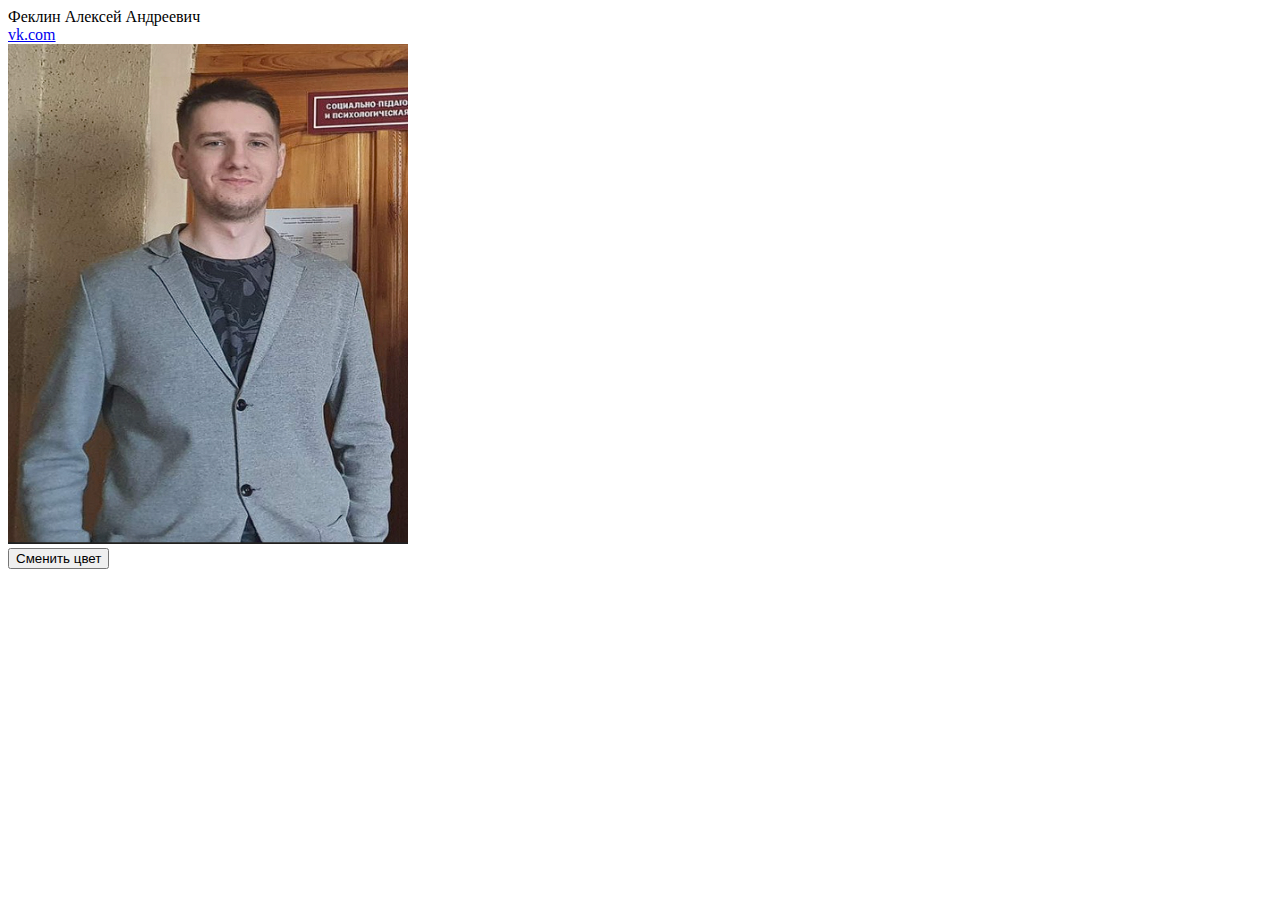
<file: ПСИП/card 2/index.html>
<!DOCTYPE html>
<html>
    <head>

    </head>
    <body>
        <div class="container">
            <div class="FIO" id="sibling1">Феклин Алексей Андреевич</div>
            <div class="site" id="sibling2"><a href="https://vk.com/">vk.com</a></div>
            <div class="image" id="sibling3"><img src="img.png" alt="" style="width: 400px; height: 500px;"></div>
        </div>
        <button>Сменить цвет</button>
        <script src="scripts.js"></script>
    </body>
</html>
</file>
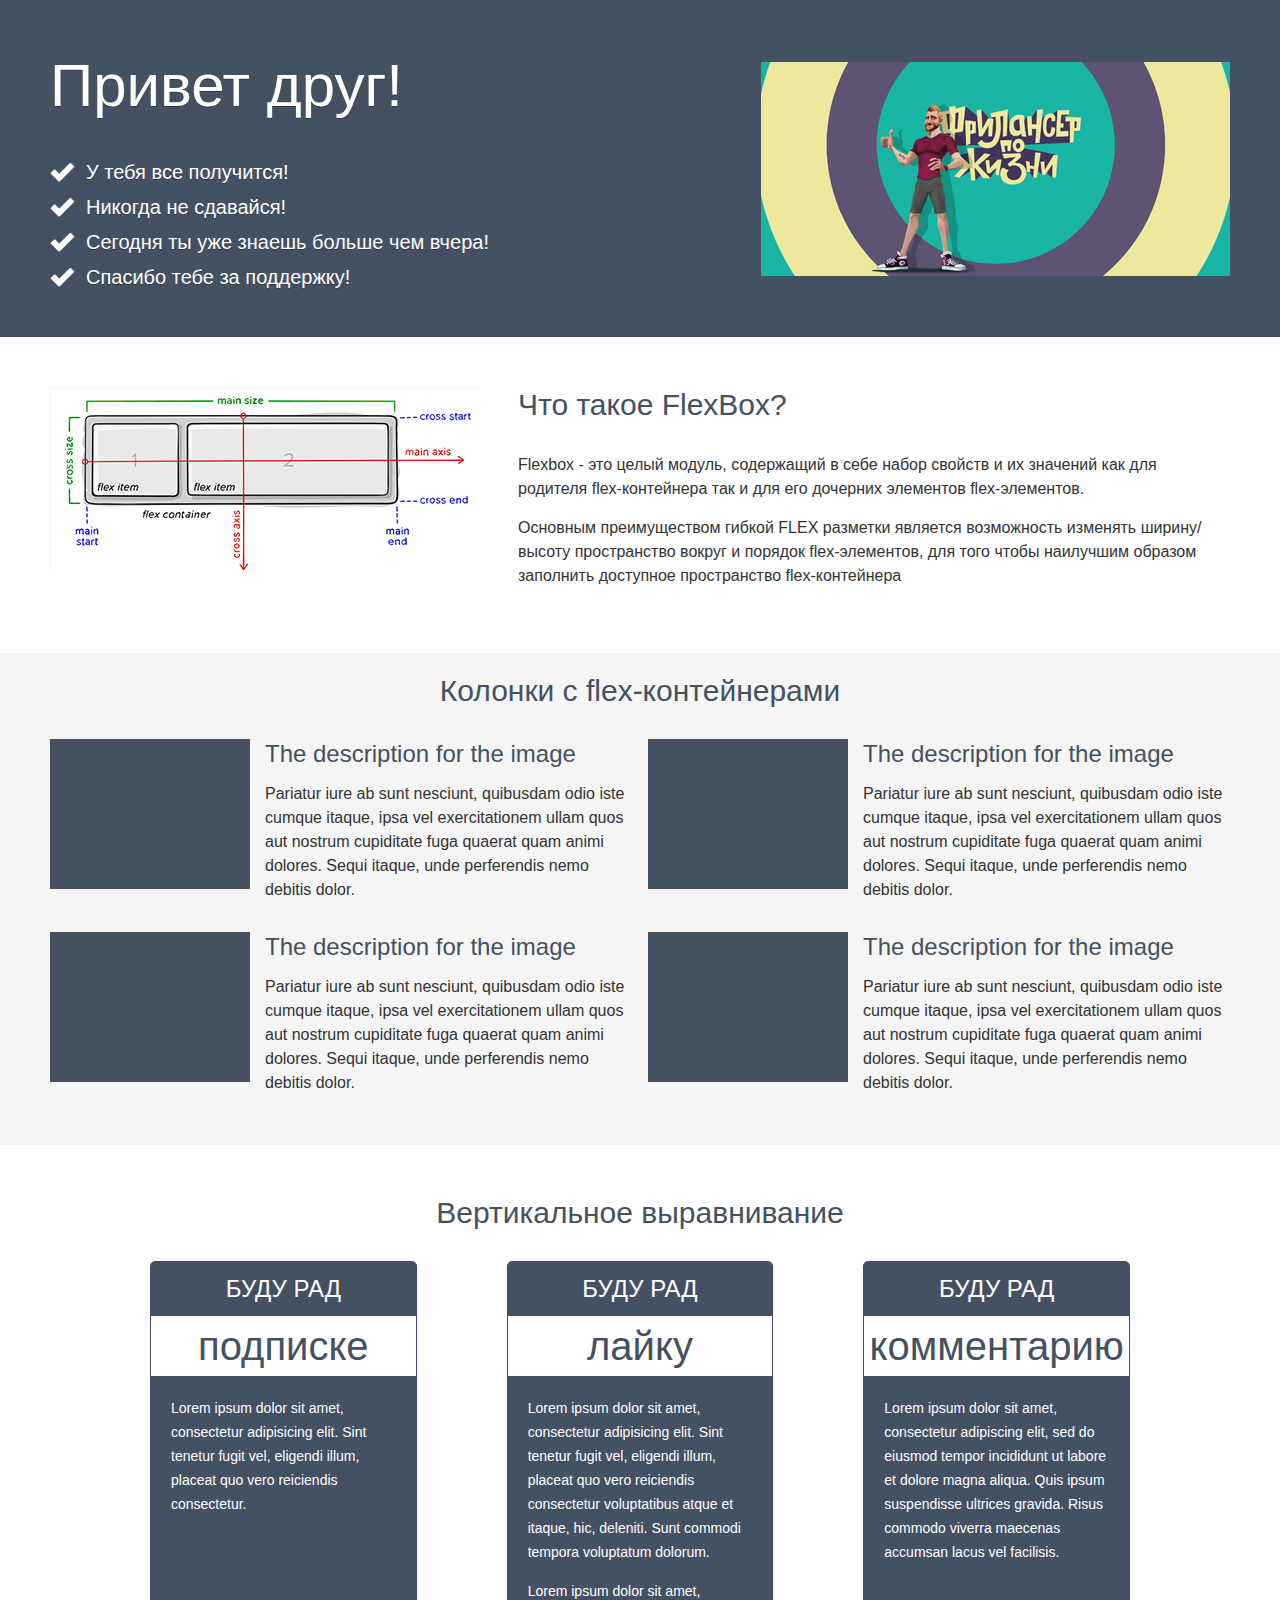
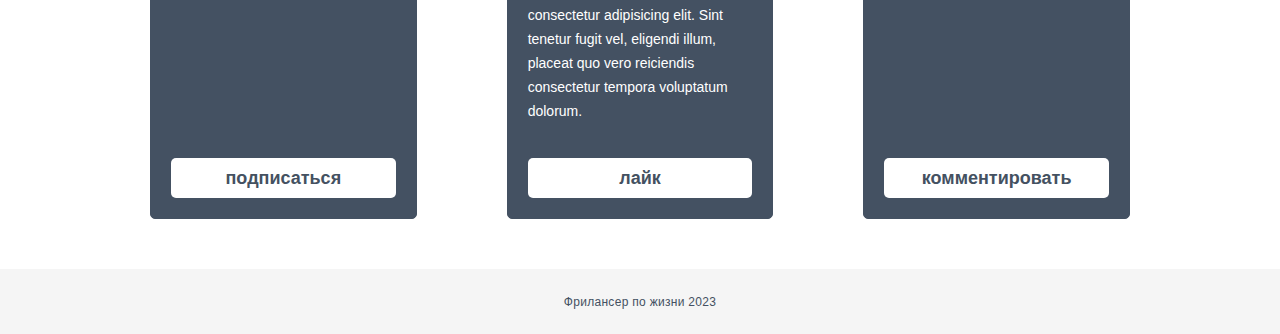
<file: ПСИП/flex-site/site/index.html>
<!DOCTYPE HTML>
<html lang="en">
<head>
	<meta charset="UTF-8">
	<meta name="viewport" content="width=device-width, initial-scale=1.0">
	<link rel="stylesheet" href="css/recovery.css">
	<link rel="stylesheet" href="css/style.css">
	<title>flex - верстка | ТРЕНИНГ </title>
</head>
<body>
	<div class="wrapper">
		<div class="content">
			<div class="hi">
				<div class="container">
					<div class="hi__row">
						<div class="hi__body">
							<div class="hi__title">
								Привет друг!
							</div>
							<ul class="hi__list">
								<li>У тебя все получится!</li>
								<li>Никогда не сдавайся!</li>
								<li>Сегодня ты уже знаешь больше чем вчера!</li>
								<li>Спасибо тебе за поддержку!</li>
							</ul>
						</div>
						<div class="hi__img">
							<img src="img/01.png" alt="">
						</div>
					</div>
				</div>
			</div>
			<div class="what">
				<div class="container">
					<div class="what__row">
						<div class="what__img">
							<img src="img/03.png" alt="">
						</div>
						<div class="what__body">
							<div class="what__title title">Что такое FlexBox?</div>
							<div class="what__text">
								<p>Flexbox - это целый модуль, содержащий в себе набор свойств и их значений как для родителя flex-контейнера так и для его дочерних элементов flex-элементов.
								</p>
								<p>Основным преимуществом гибкой FLEX разметки является возможность изменять ширину/высоту пространство вокруг и порядок flex-элементов, для того чтобы наилучшим образом заполнить доступное пространство flex-контейнера
								</p>
							</div>
						</div>
					</div>
				</div>
			</div>
			<div class="columns">
				<div class="container">
					<div class="columns__title title">Колонки с flex-контейнерами</div>
					<div class="columns__row">
						<div class="columns__column">
							<div class="columns__item item">
								<div class="item__row">
									<div class="item__img"><img src="img/04.png" alt=""></div>
									<div class="item__body">
										<div class="item__title">The description for the image</div>
										<div class="item__text">Pariatur iure ab sunt nesciunt, quibusdam odio iste cumque itaque, ipsa vel exercitationem ullam quos aut nostrum cupiditate fuga quaerat quam animi dolores. Sequi itaque, unde perferendis nemo debitis dolor.</div>
									</div>
								</div>
							</div>
						</div>
						<div class="columns__column">
							<div class="columns__item item">
								<div class="item__row">
									<div class="item__img"><img src="img/04.png" alt=""></div>
									<div class="item__body">
										<div class="item__title">The description for the image</div>
										<div class="item__text">Pariatur iure ab sunt nesciunt, quibusdam odio iste cumque itaque, ipsa vel exercitationem ullam quos aut nostrum cupiditate fuga quaerat quam animi dolores. Sequi itaque, unde perferendis nemo debitis dolor.</div>
									</div>
								</div>
							</div>
						</div>
						<div class="columns__column">
							<div class="columns__item item">
								<div class="item__row">
									<div class="item__img"><img src="img/04.png" alt=""></div>
									<div class="item__body">
										<div class="item__title">The description for the image</div>
										<div class="item__text">Pariatur iure ab sunt nesciunt, quibusdam odio iste cumque itaque, ipsa vel exercitationem ullam quos aut nostrum cupiditate fuga quaerat quam animi dolores. Sequi itaque, unde perferendis nemo debitis dolor.</div>
									</div>
								</div>
							</div>
						</div>
						<div class="columns__column">
							<div class="columns__item item">
								<div class="item__row">
									<div class="item__img"><img src="img/04.png" alt=""></div>
									<div class="item__body">
										<div class="item__title">The description for the image</div>
										<div class="item__text">Pariatur iure ab sunt nesciunt, quibusdam odio iste cumque itaque, ipsa vel exercitationem ullam quos aut nostrum cupiditate fuga quaerat quam animi dolores. Sequi itaque, unde perferendis nemo debitis dolor.</div>
									</div>
								</div>
							</div>
						</div>
					</div>
				</div>
			</div>
			<div class="vertical">
				<div class="container">
					<div class="vertical__title title">Вертикальное выравнивание</div>
					<div class="vertical__body">
						<div class="vertical__row">
							<div class="vertical__column vertical_column_1">
								<div class="vertical__item">
									<div class="vertical__subtitle">
										буду рад
									</div>
									<div class="vertical__label">
										подписке
									</div>
									<div class="vertical__text">
										Lorem ipsum dolor sit amet, consectetur adipisicing elit. Sint tenetur fugit vel, eligendi illum, placeat quo vero reiciendis consectetur.
									</div>
									<a href class="vertical__btn">подписаться</a>
								</div>
							</div>
							<div class="vertical__column vertical_column_2">
								<div class="vertical__item">
									<div class="vertical__subtitle">
										буду рад
									</div>
									<div class="vertical__label">
										лайку
									</div>
									<div class="vertical__text">
										<p>Lorem ipsum dolor sit amet, consectetur adipisicing elit. Sint tenetur fugit vel, eligendi illum, placeat quo vero reiciendis consectetur voluptatibus atque et itaque, hic, deleniti. Sunt commodi tempora voluptatum dolorum.</p>
										<p>
										Lorem ipsum dolor sit amet, consectetur adipisicing elit. Sint tenetur fugit vel, eligendi illum, placeat quo vero reiciendis consectetur tempora voluptatum dolorum.</p>
									</div>
									<a href class="vertical__btn">лайк</a>
								</div>
							</div>
							<div class="vertical__column vertical_column_3">
								<div class="vertical__item">
									<div class="vertical__subtitle">
										буду рад
									</div>
									<div class="vertical__label">
										комментарию
									</div>
									<div class="vertical__text">
										Lorem ipsum dolor sit amet, consectetur adipiscing elit, sed do eiusmod tempor incididunt ut labore et dolore magna aliqua. Quis ipsum suspendisse ultrices gravida. Risus commodo viverra maecenas accumsan lacus vel facilisis.
									</div>
									<a href class="vertical__btn">комментировать</a>
								</div>
							</div>
						</div>
					</div>
				</div>
			</div>
		</div>
		<footer class="footer">
			<div class="container">
				<div class="footer__row">
					<div class="footer__text">Фрилансер по жизни 2023</div>
				</div>
			</div>
		</footer>
	</div>
</body>
</html>
</file>
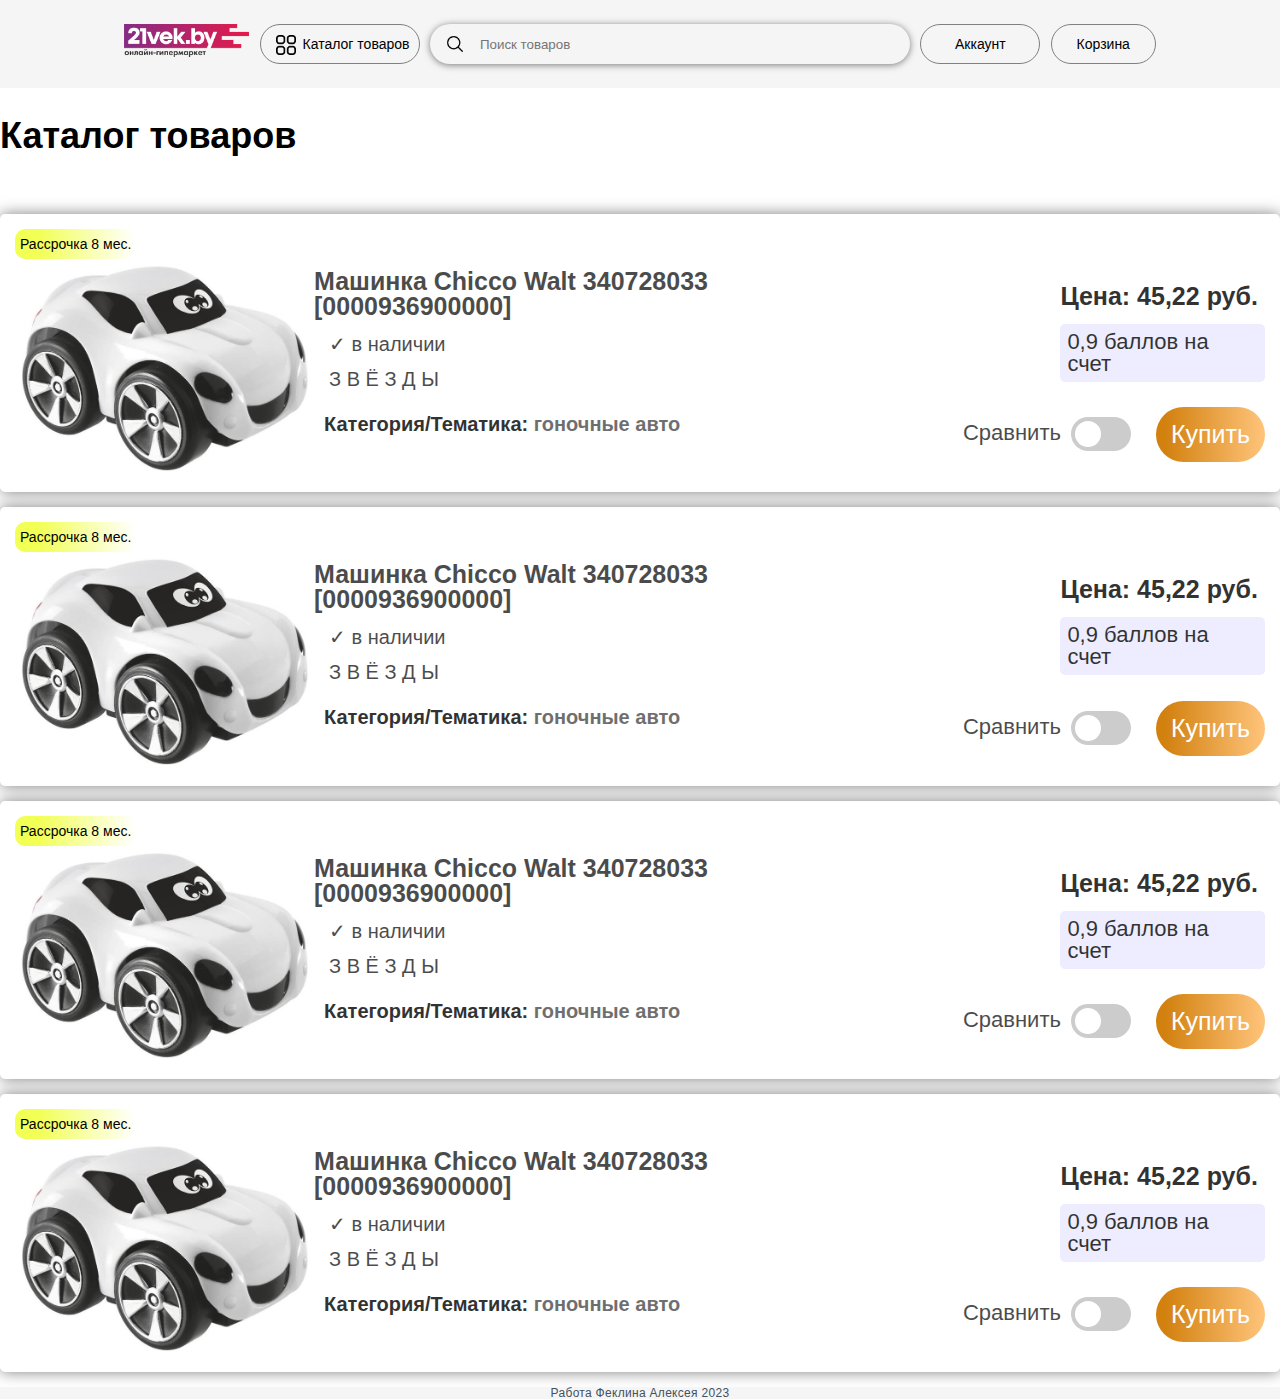
<file: ПСИП/site/site/index.html>
<!DOCTYPE HTML>
<html lang="en">
<head>
	<meta charset="UTF-8">
	<title>Каталог</title>
	<meta name="viewport" content="width=device-width, initial-scale=1.0">
	<link rel="stylesheet" href="css/recovery.css">
	<link rel="stylesheet" href="css/style.css">
	<meta name="viewport" content="width=device-width">
</head>
<body>
	<div class="wrapper">
		<div class="content">
			<header class="header">
				<div class="container">
					<div class="header__row">
						<div class="header__img"><img src="img/logo.png" alt=""></div>
						<a href="" class="header__CatBtn">Каталог товаров</a>
						<input type="text"  class="header__seranch" placeholder="Поиск товаров">
						<a href="" class="header_AccBtn">Аккаунт</a>
						<a href="" class="header_bascketBtn">Корзина</a>
					</div>
				</div>
			</header>

			<div class="catalog">
				<div class="catalog__container container">
					<div class="catalog__row">
						<div class="catalog__title">Каталог товаров</div>
						<div class="catalog__columns">
							<div class="catalog__items item">
								<div class="item__row">
									<div class="item__firstColumn">
										<div class="item__discount">Рассрочка 8 мес.</div>
									    <div class="item__slider"><img src="img/01.jpg" alt=""></div>
									</div>
									<div class="item__secondColumn">
										<div class="item__title">Машинка Chicco Walt 340728033 [0000936900000]</div>
									    <div class="item__ablity">✓ в наличии</div>
									    <div class="item__balls">З В Ё З Д Ы</div>
									    <div class="item__category">Категория/Тематика: <span>гоночные авто</span></div>
									</div>
									<div class="item__thridColumn">
										<div class="item__info">
											<div class="item__price">Цена: 45,22 руб.</div>
									        <div class="item__check">0,9 баллов на счет</div>
										</div>
										

									    <div class="item__btn">
									    	<div class="item__comparison">
			                                   <span class="comparison__text">Сравнить</span>
			                                   <label class="switch">
 				                                    <input type="checkbox">
  				                                        <span class="slider round"></span>
			                                        </label>
		                                        </div>
									        <a href class="item__BuyBtn">Купить</a>
									    </div>									   
									</div>
								</div>
							</div>
							<div class="catalog__items item">
								<div class="item__row">
									<div class="item__firstColumn">
										<div class="item__discount">Рассрочка 8 мес.</div>
									    <div class="item__slider"><img src="img/01.jpg" alt=""></div>
									</div>
									<div class="item__secondColumn">
										<div class="item__title">Машинка Chicco Walt 340728033 [0000936900000]</div>
									    <div class="item__ablity">✓ в наличии</div>
									    <div class="item__balls">З В Ё З Д Ы</div>
									    <div class="item__category">Категория/Тематика: <span>гоночные авто</span></div>
									</div>
									<div class="item__thridColumn">
										<div class="item__info">
											<div class="item__price">Цена: 45,22 руб.</div>
									        <div class="item__check">0,9 баллов на счет</div>
										</div>
										

									    <div class="item__btn">
									    	<div class="item__comparison">
			                                   <span class="comparison__text">Сравнить</span>
			                                   <label class="switch">
 				                                    <input type="checkbox">
  				                                        <span class="slider round"></span>
			                                        </label>
		                                        </div>
									        <a href class="item__BuyBtn">Купить</a>
									    </div>									   
									</div>
								</div>
							</div>
							<div class="catalog__items item">
								<div class="item__row">
									<div class="item__firstColumn">
										<div class="item__discount">Рассрочка 8 мес.</div>
									    <div class="item__slider"><img src="img/01.jpg" alt=""></div>
									</div>
									<div class="item__secondColumn">
										<div class="item__title">Машинка Chicco Walt 340728033 [0000936900000]</div>
									    <div class="item__ablity">✓ в наличии</div>
									    <div class="item__balls">З В Ё З Д Ы</div>
									    <div class="item__category">Категория/Тематика: <span>гоночные авто</span></div>
									</div>
									<div class="item__thridColumn">
										<div class="item__info">
											<div class="item__price">Цена: 45,22 руб.</div>
									        <div class="item__check">0,9 баллов на счет</div>
										</div>
										

									    <div class="item__btn">
									    	<div class="item__comparison">
			                                   <span class="comparison__text">Сравнить</span>
			                                   <label class="switch">
 				                                    <input type="checkbox">
  				                                        <span class="slider round"></span>
			                                        </label>
		                                        </div>
									        <a href class="item__BuyBtn">Купить</a>
									    </div>									   
									</div>
								</div>
							</div>
							<div class="catalog__items item">
								<div class="item__row">
									<div class="item__firstColumn">
										<div class="item__discount">Рассрочка 8 мес.</div>
									    <div class="item__slider"><img src="img/01.jpg" alt=""></div>
									</div>
									<div class="item__secondColumn">
										<div class="item__title">Машинка Chicco Walt 340728033 [0000936900000]</div>
									    <div class="item__ablity">✓ в наличии</div>
									    <div class="item__balls">З В Ё З Д Ы</div>
									    <div class="item__category">Категория/Тематика: <span>гоночные авто</span></div>
									</div>
									<div class="item__thridColumn">
										<div class="item__info">
											<div class="item__price">Цена: 45,22 руб.</div>
									        <div class="item__check">0,9 баллов на счет</div>
										</div>
										

									    <div class="item__btn">
									    	<div class="item__comparison">
			                                   <span class="comparison__text">Сравнить</span>
			                                   <label class="switch">
 				                                    <input type="checkbox">
  				                                        <span class="slider round"></span>
			                                        </label>
		                                        </div>
									        <a href class="item__BuyBtn">Купить</a>
									    </div>									   
									</div>
								</div>
							</div>
						</div>
					</div>
				</div>
			</div>



			<footer class="footer">
				<div class="footer__row">
					<div class="footer__text">
						Работа Феклина Алексея 2023
					</div>
				</div>
			</footer>
		</div>
	</div>
</body>
</html>
</file>
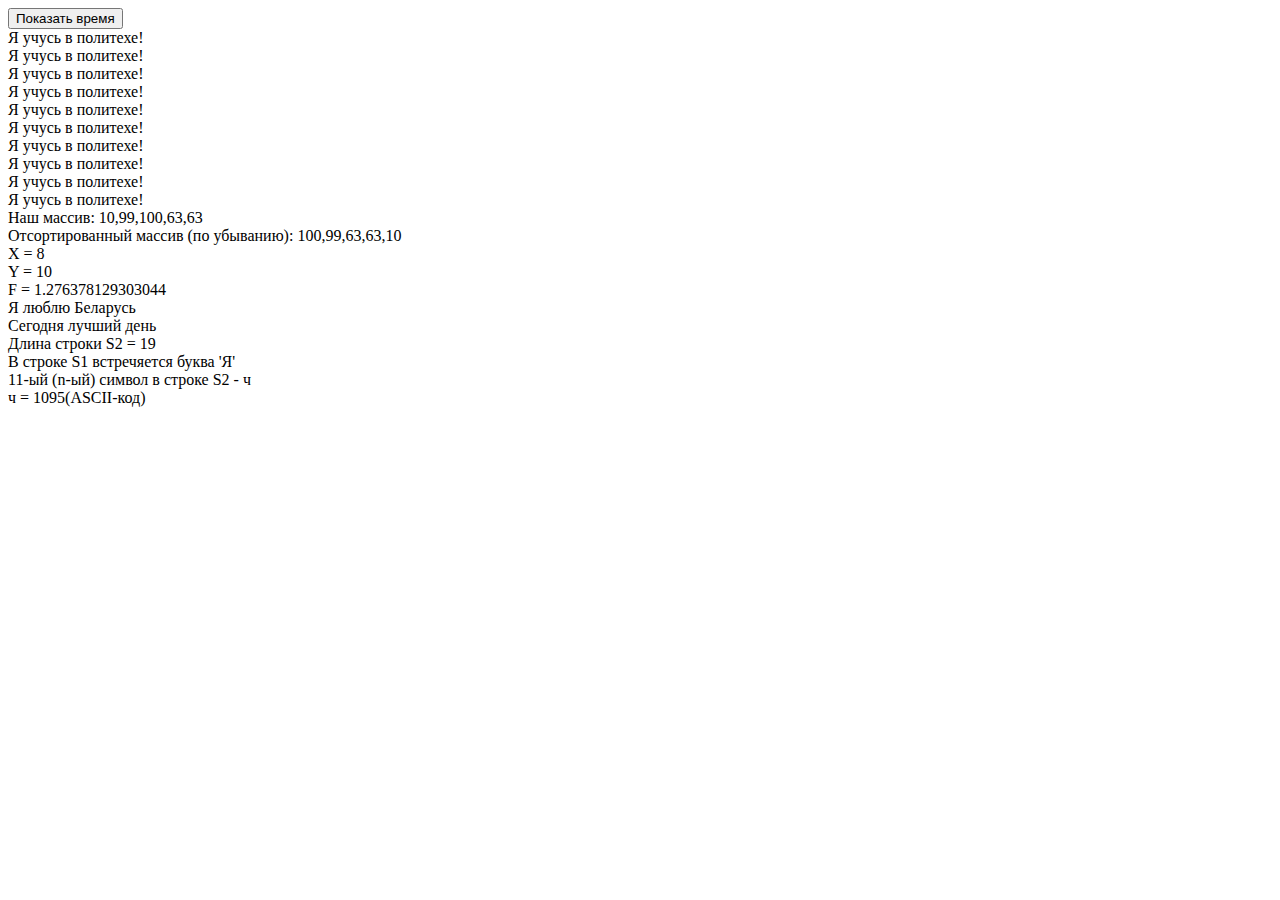
<file: ПСИП/js/main.html>
<!DOCTYPE html>
<html>
<head>
	<meta charset="utf-8">
	<title>JS Вр 11</title>
	<script>
    function myFunction() {
    var day = new Date();
    alert(day.getUTCSeconds() + " - " + day.getHours());
    }
</script>
</head>
<body>


<button type="button" onclick="myFunction()">Показать время</button>

<script>
    for(let i = 0; i < 10; i++){
    	document.write ("<br> Я учусь в политехе!")
    }
</script>

<script>
    var arr = [];
    for ( i = 0; i < 5; i++ ) {
	    arr.push(Math.round( Math.random() * 100 ));
	} 
document.write( '<br>' + "Наш массив: " + arr );
arr.sort((a, b) => b - a);
document.write( '<br>' + "Отсортированный массив (по убыванию): " + arr );
</script>

<script src="jscode.js"></script>

<script>
	let s1 = "Я люблю Беларусь";
	let s2 = "Сегодня лучший день";
	document.write("<br>" + s1);
	document.write("<br>" + s2);
	document.write("<br> Длина строки S2 = " + s2.length);
	if ((s1.includes("Я")) || (s1.includes("я"))) {
		document.write("<br> В строке S1 встречяется буква 'Я'");
	}
	else {
		document.write("<br> В строке S1 не встречяется буква 'Я'");
	}
	var n = 10;
	var index = 0;
	document.write("<br>11-ый (n-ый) символ в строке S2 - " + s2[n])
	document.write("<br>" + s2[10] + " = " + s2[n].charCodeAt(index) + "(ASCII-код)");	
</script>

</body>
</html>
</file>
<file: ПСИП/flex-site/site/css/recovery.css>
/*Обнуление*/
*{padding: 0;margin: 0;border: 0;}
*,*:before,*:after{-moz-box-sizing: border-box;-webkit-box-sizing: border-box;box-sizing: border-box;}
:focus,:active{outline: none;}
a:focus,a:active{outline: none;}
nav,footer,header,aside{display: block;}
html,body{height:100%;width:100%;font-size:100%;line-height:1;font-size:14px;-ms-text-size-adjust:100%;-moz-text-size-adjust:100%;-webkit-text-size-adjust:100%;}
input,button,textarea{font-family:inherit;}
input::-ms-clear{display: none;}
button{cursor: pointer;}
button::-moz-focus-inner {padding:0;border:0;}
a,a:visited{text-decoration: none;}
a:hover{text-decoration: none;}
ul li{list-style: none;}
img{vertical-align: top;}
h1,h2,h3,h4,h5,h6{font-size:inherit;font-weight: inherit;}
/*--------------------*/
</file>
<file: ПСИП/flex-site/site/css/style.css>
.wrapper{
	min-height: 100%;
	overflow: hidden;

	font-family: Arial;
	display: flex;
	flex-direction: column;
}

.content{
	flex: 1 1 auto;
}

.footer{
	background-color: #f5f5f5;
}

.footer__row{
	height: 65px;
	display: flex;
	justify-content: center;
	align-items: center;
}

.footer__text{
	font-size: 12px;
	letter-spacing: 0.025em;
	color: #445162;
}

.hi{
	padding: 50px 0;
	background-color: #445162;
}

.container{
	max-width: 1180px;
	margin: 0px auto;
}

.hi__row{
	display: flex;
	justify-content: space-between;
}

.hi__body{
	color: #fff;
	padding-right: 20px;
}

.hi__title {
	font-size: 60px;
	line-height: 1.2;
	text-shadow: 0px 1px 0px rgba(0,0,0,0.3);
	margin: 0px 0px 40px 0px;
}

.hi__list{
}
.hi__list li {
	background: url(../img/02.png) 0 1px no-repeat;
	padding: 0px 0px 0px 36px;
	margin: 0px 0px 15px 0px;
	font-size: 20px;
	text-shadow: 0px 1px 0px rgba(0,0,0,0.3);
}
.hi__list li:last-child{
	margin-bottom: 0px;
}

.hi__img{
	display: flex;
	align-items: center;
}

.what__row{
	padding: 50px 0; 
	display: flex;
}

.what__img {
	flex: 0 0 430px;
}

.what__img img{
	max-width: 100%;
}

.what__body{
	flex: 1 1 auto;
	padding: 0 0 0 38px;
}

.title{
	font-size: 30px;
	line-height: 36px;
	color: #445161;
}

.what__title{
	margin-bottom: 30px;
}

.what__text{
	font-size: 16px;
	line-height: 24px;
	color: #333333;
}

.what__text p {
	margin: 0px 0px 15px 0px;
}
.what__text p:last_child{
	margin: 0px;
}

.columns{
	background-color: #f5f5f5;
	padding: 20px 0;
}

.columns__row{
	display: flex;
	flex-wrap: wrap;
	margin: 0 -8px;
}

.columns__title{
	text-align: center;
	margin-bottom: 30px;
}

.columns__column{
	flex: 0 1 50%;
	margin-bottom: 30px;
	padding: 0 8px;
}

.item__row{
	display: flex;
}

.item__img{
	flex: 0 0 200px;
}

.item__body{
	flex: 1 1 auto;
	padding-left: 15px;
}

.item__title{
	font-size: 24px;
	line-height: 30px;
	color: #445161;
	margin-bottom: 13px;
}

.item__text{
	font-size: 16px;
	line-height: 24px;
	color: #333333;
}

.vertical{
	padding: 50px 0;
}

.vertical__title{
	text-align: center;
	margin: 0px 0px 30px 0px;
}

.vertical__body{
	max-width: 990px;
	margin: 0px auto;
}

.vertical__row{
	display: flex;
	margin: 0px -40px;
}

.vertical__column{
	flex: 0 1 33.333%;
	display: flex;
}

.vertical__item{
	background-color: #445162;
	border-radius: 5px;
	padding: 0 0 20px 0;
	border: 1px solid #445162; 
	margin: 0 45px;
	color: #ffffff;
	display: flex;
	flex-direction: column;
}

.vertical__subtitle{
	text-align: center;
	font-size: 24px;
	line-height: 30px;
	text-transform: uppercase;
	padding: 12px 0;

}

.vertical__label{
	text-align: center;
	background-color: #fff;
	font-size: 40px;
	line-height: 30px;
	color: #445162;
	padding: 15px 0;
}

.vertical__text{
	font-size: 14px;
	line-height: 24px;
	padding: 20px;
	flex: 1 1 auto;
}

.vertical__text p{
	margin-bottom: 15px;
}

.vertical__text p:last_child{
	margin: 0;
}

.vertical__btn{
	display: block;
	height: 40px;
	margin: 0 20px;
	text-align: center;
	background-color: #fff;
	border-radius: 5px;
	font-size: 18px;
	line-height: 40px;
	font-weight: 700;
	color: #445161;
}
</file>
<file: ПСИП/site/site/css/recovery.css>
/*Обнуление*/
*{padding: 0;margin: 0;border: 0;}
*,*:before,*:after{-moz-box-sizing: border-box;-webkit-box-sizing: border-box;box-sizing: border-box;}
:focus,:active{outline: none;}
a:focus,a:active{outline: none;}
nav,footer,header,aside{display: block;}
html,body{height:100%;width:100%;font-size:100%;line-height:1;font-size:14px;-ms-text-size-adjust:100%;-moz-text-size-adjust:100%;-webkit-text-size-adjust:100%;}
input,button,textarea{font-family:inherit;}
input::-ms-clear{display: none;}
button{cursor: pointer;}
button::-moz-focus-inner {padding:0;border:0;}
a,a:visited{text-decoration: none;}
a:hover{text-decoration: none;}
ul li{list-style: none;}
img{vertical-align: top;}
h1,h2,h3,h4,h5,h6{font-size:inherit;font-weight: inherit;}
/*--------------------*/
</file>
<file: ПСИП/site/site/css/style.css>
html,body{
		height: 100%;
	}
	.wrapper{
		height: 100%;
		font-family: Arial, "Helvetica Neue", Helvetica, sans-serif;
		display: flex;
		flex-direction: column;
		height: 100%;
	}

	.content{
		flex: 1 0 auto;
	}

	.footer{
		flex: 0 0 auto;
		background-color: #f5f5f5;
	}

	.footer__row{
		
		display: flex;
		justify-content: center;
		align-items: center;
	}

	.footer__text{
		font-size: 12px;
		letter-spacing: 0.025em;
		color: #445162;
	}

	.header{
		background-color: #f5f5f5;
	}

	a{
		color: black;
	}

	.header__row{
		font-size: 14px;
		color: #000;
		text-decoration: none;
		display: flex;
		padding: 24px;
		justify-content: space-around;
	}


	.container{
		max-width: 1090px;
		margin: 0px auto;
	}

	.header__CatBtn{
		border-radius: 25px;
		border: 1px solid gray;
		min-width: 160px;
		min-height: 40px;
		display: flex;
		align-items: center;
		padding-left: 42px;
		background: url(catalog.png) 15px 10px/20px no-repeat;
	}

	.header__CatBtn:hover{
		background-color: #fff;
		border: 1px solid #fff;
		box-shadow: 0px 1px 7px rgba(0,0,0,0.5);
	}

	.header__seranch{
		border-radius: 25px;
		box-shadow: 0px 1px 7px rgba(0,0,0,0.5);
		padding-left: 50px;
		min-width: 480px;
		background: url(seranch.png) 15px 10px/20px no-repeat;
	}

	.header_AccBtn{
		border-radius: 25px;
		border: 1px solid gray;
		text-align: center;
		min-height: 40px;
		min-width: 120px;
		display: flex;
		align-items: center;
		justify-content: center;
	}

	.header_AccBtn:hover{
		background-color: #fff;
		border: 1px solid #fff;
		box-shadow: 0px 1px 7px rgba(0,0,0,0.5);
	}

	.header_bascketBtn{
		border-radius: 25px;
		border: 1px solid gray;
		text-align: center;
		min-height: 40px;
		min-width: 105px;
		display: flex;
		align-items: center;
		justify-content: center;
	}

	.header_bascketBtn:hover{
		background-color: #fff;
		border: 1px solid #fff;
		box-shadow: 0px 1px 7px rgba(0,0,0,0.5);
	}

	.header__img img{
		max-width: 125px;
		flex: 0 0 125px;
	}


	.catalog__container{
		max-width: 1300px;
		margin: 0px auto;
	}

	.catalog__items{
		margin-bottom: 15px;
	}

	.catalog__title{
		font-size: 36px;
		font-weight: 700;
		padding: 30px 0 60px;
	}

	.item__row{
		display: flex;
		box-shadow: 0px 0px 15px rgba(0,0,0,0.5);
		padding: 15px;
		border-radius: 5px;
	}

	.item__row:hover{
		box-shadow: 0px 0px 25px rgba(0,0,0,0.5);
	}


	.item__firstColumn{
		
	}

	.item__slider{
		max-width: 300px;
	}

	.item__slider img{
		max-width: 100%;
	}

	.item__discount{
		display: inline-block;
		font-size: 14px;
		background: linear-gradient(90deg, rgba(242,255,85,1) 19%, rgba(0,212,255,0) 100%);
		border-radius: 10px;
		padding: 8px 5px;	
	}

	.item__title{
		font-size: 25px;
		font-weight: 700;
		opacity: 0.7;
	}

	.item__ablity{
		text-transform: lowercase;
		font-size: 20px;
		opacity: 0.7;
		padding: 15px;
		padding-bottom: 0;
	}

	.item__balls{
		font-size: 20px;
		opacity: 0.7;
		padding: 15px;
		padding-bottom: 0;
	}

	.item__category{
		font-size: 20px;
		font-weight: 700;
		padding: 25px 0 0 10px;
		opacity: 0.8;
	}

	.item__category span{
		opacity: 0.7;
	}

	.item__secondColumn{
		padding-top: 40px;
	}

	.item__thridColumn{
		position: relative;
		margin: 0px 0px 0px 150px;
	}

	.item__price{
		font-weight: 700;
		font-size: 25px;	
	}

	.item__info{
		padding-top: 55px;
		opacity: 0.8;
	}

	.item__check{
		font-size: 22px;
		background-color: #E9E9FF;
		border-radius: 5px;
		padding: 7px;
		margin-top: 15px;
	}


	.item__btn{
		display: flex;
		position: absolute;
		bottom: 15px;
		right: 0px;
	}

	.item__comparison{
		display: flex;
		margin: 10px 10px 0 0;
	}

	.comparison__text{
		font-size: 22px;
		opacity: 0.7;
		padding: 5px 10px 0 0;
	}

	.item__BuyBtn{
		font-size: 25px;
		margin-left: 15px;
		color: #fff;
		padding: 15px;
		border-radius: 30px;
		background: linear-gradient(90deg, rgba(210,129,15,1) 8%, rgba(255,196,123,1) 100%);
	}

	.item__BuyBtn:hover{
		box-shadow: 0px 1px 7px rgba(0,0,0,0.5);
	}

	.switch {
	  position: relative;
	  display: inline-block;
	  width: 60px;
	  height: 34px;
	}

	/* Hide default HTML checkbox */
	.switch input {display:none;}

	/* The slider */
	.slider {
	  position: absolute;
	  cursor: pointer;
	  top: 0;
	  left: 0;
	  right: 0;
	  bottom: 0;
	  background-color: #ccc;
	  -webkit-transition: .4s;
	  transition: .4s;
	}

	.slider:before {
	  position: absolute;
	  content: "";
	  height: 26px;
	  width: 26px;
	  left: 4px;
	  bottom: 4px;
	  background-color: white;
	  -webkit-transition: .4s;
	  transition: .4s;
	}

	input:checked + .slider {
	  background-color: #2196F3;
	}

	input:focus + .slider {
	  box-shadow: 0 0 1px #2196F3;
	}

	input:checked + .slider:before {
	  -webkit-transform: translateX(26px);
	  -ms-transform: translateX(26px);
	  transform: translateX(26px);
	}

	/* Rounded sliders */
	.slider.round {
	  border-radius: 34px;
	}

	.slider.round:before {
	  border-radius: 50%;
	}
</file>
